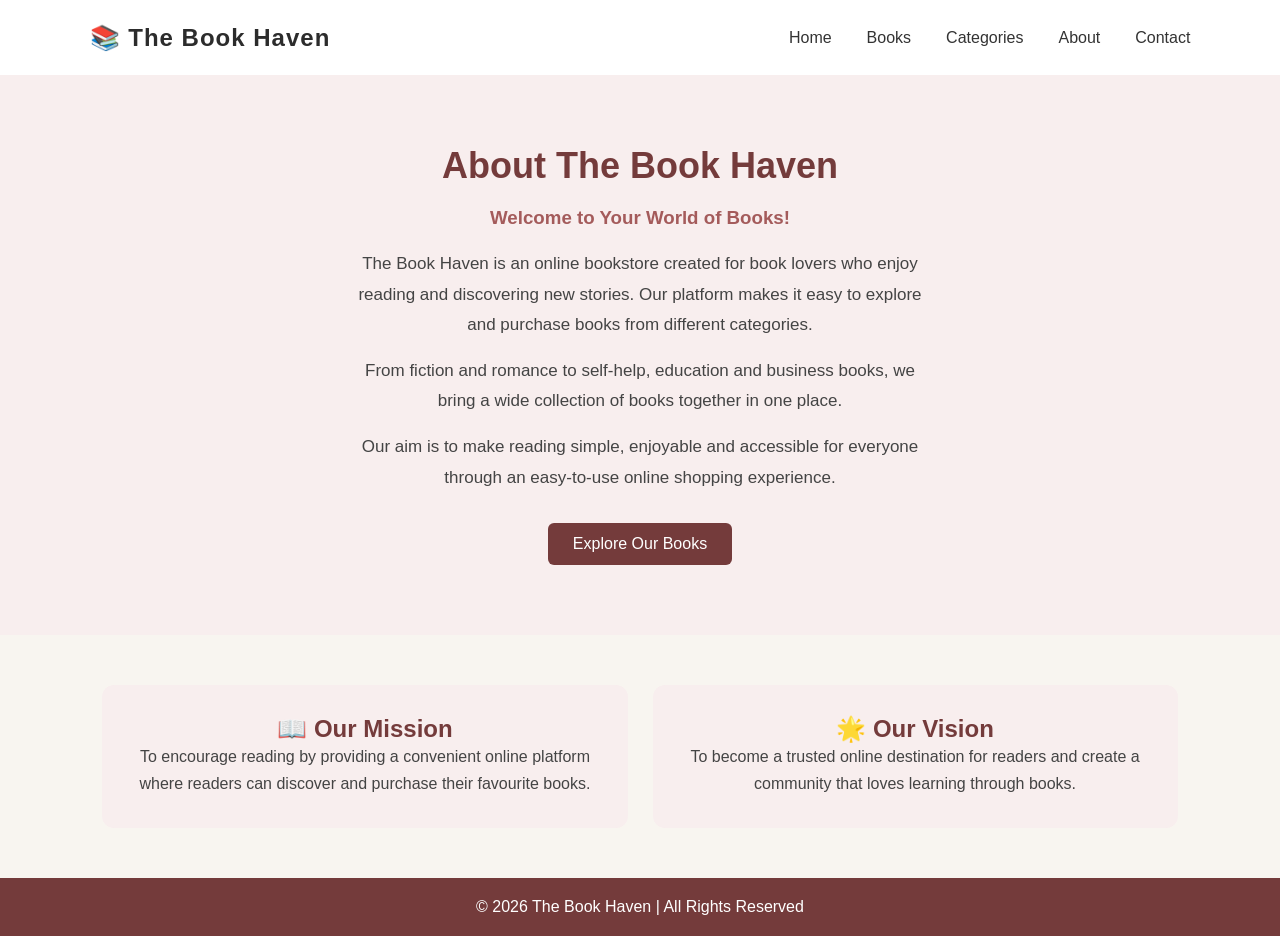
<file: about.html>
<!DOCTYPE html>
<html lang="en">
<head>
    <meta charset="UTF-8">
    <meta name="viewport" content="width=device-width, initial-scale=1.0">
    <title>About Us | The Book Haven</title>
    <link rel="stylesheet" href="style.css">
</head>

<body>

    <!-- Navigation Bar -->
    <nav class="navbar">
        <div class="logo">📚 The Book Haven</div>

        <ul class="nav-links">
            <li><a href="index.html">Home</a></li>
            <li><a href="books.html">Books</a></li>
            <li><a href="categories.html">Categories</a></li>
            <li><a href="about.html">About</a></li>
            <li><a href="contact.html">Contact</a></li>
        </ul>
    </nav>

    <!-- About Section -->
    <section class="about-section">

        <div class="about-content">
            <h1>About The Book Haven</h1>

            <h3>Welcome to Your World of Books!</h3>

            <p>
                The Book Haven is an online bookstore created for
                book lovers who enjoy reading and discovering
                new stories. Our platform makes it easy to explore
                and purchase books from different categories.
            </p>

            <p>
                From fiction and romance to self-help, education
                and business books, we bring a wide collection
                of books together in one place.
            </p>

            <p>
                Our aim is to make reading simple, enjoyable
                and accessible for everyone through an easy-to-use
                online shopping experience.
            </p>

            <a href="books.html" class="about-btn">
                Explore Our Books
            </a>
        </div>

    </section>

    <!-- Mission and Vision -->
    <section class="mission-section">

        <div class="mission-card">
            <h2>📖 Our Mission</h2>
            <p>
                To encourage reading by providing a convenient
                online platform where readers can discover
                and purchase their favourite books.
            </p>
        </div>

        <div class="mission-card">
            <h2>🌟 Our Vision</h2>
            <p>
                To become a trusted online destination for
                readers and create a community that loves
                learning through books.
            </p>
        </div>

    </section>

    <!-- Footer -->
    <footer>
        <p>© 2026 The Book Haven | All Rights Reserved</p>
    </footer>

</body>
</html>
</file>
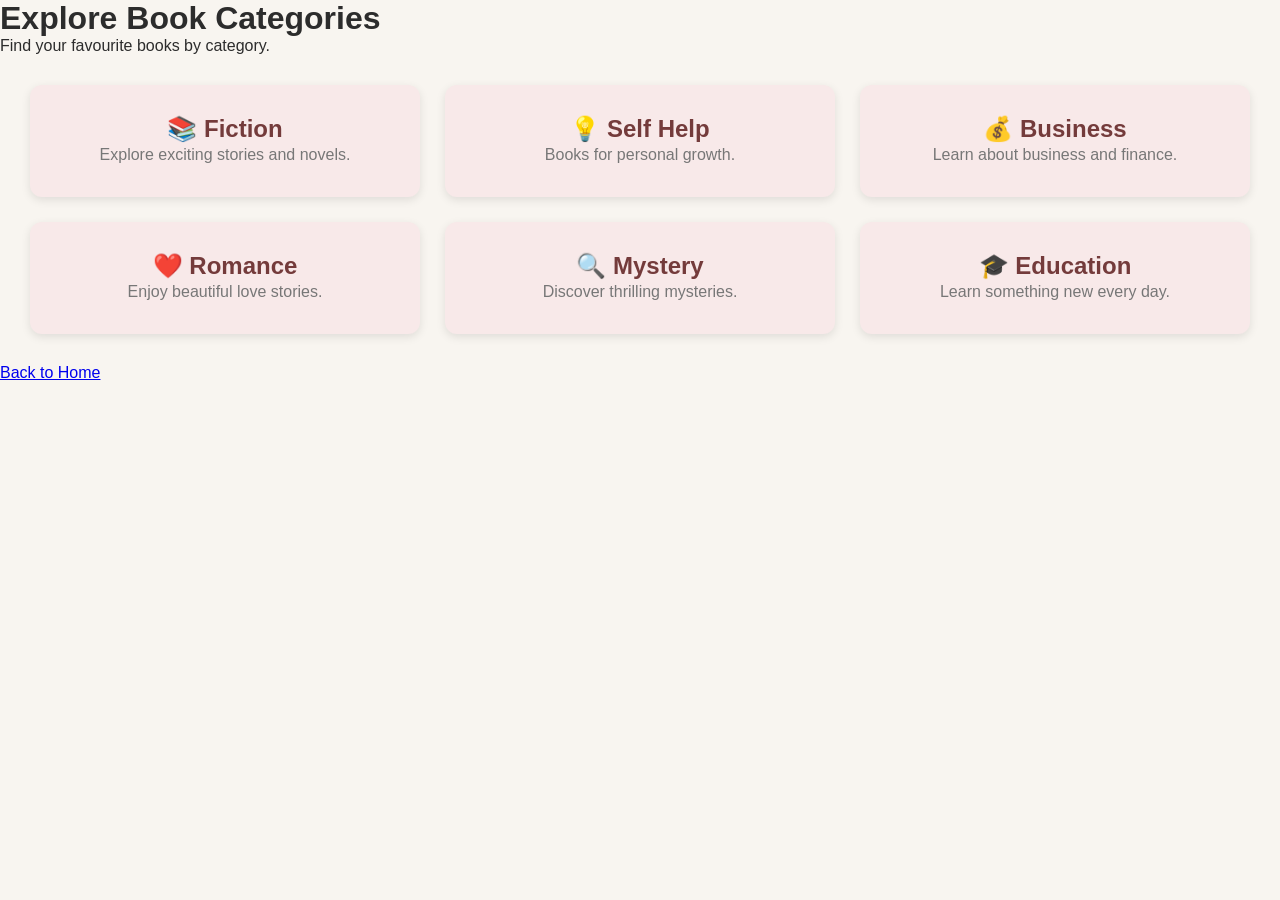
<file: categories.html>
<!DOCTYPE html>
<html lang="en">
<head>
    <meta charset="UTF-8">
    <meta name="viewport" content="width=device-width, initial-scale=1.0">
    <title>Categories | The Book Haven</title>
    <link rel="stylesheet" href="style.css">
</head>
<body>

    <h1>Explore Book Categories</h1>
    <p>Find your favourite books by category.</p>

    <section class="categories-container">

        <div class="category-card">
            <h2>📚 Fiction</h2>
            <p>Explore exciting stories and novels.</p>
        </div>

        <div class="category-card">
            <h2>💡 Self Help</h2>
            <p>Books for personal growth.</p>
        </div>

        <div class="category-card">
            <h2>💰 Business</h2>
            <p>Learn about business and finance.</p>
        </div>

        <div class="category-card">
            <h2>❤️ Romance</h2>
            <p>Enjoy beautiful love stories.</p>
        </div>

        <div class="category-card">
            <h2>🔍 Mystery</h2>
            <p>Discover thrilling mysteries.</p>
        </div>

        <div class="category-card">
            <h2>🎓 Education</h2>
            <p>Learn something new every day.</p>
        </div>

    </section>

    <a href="index.html">Back to Home</a>

</body>
</html>
</file>
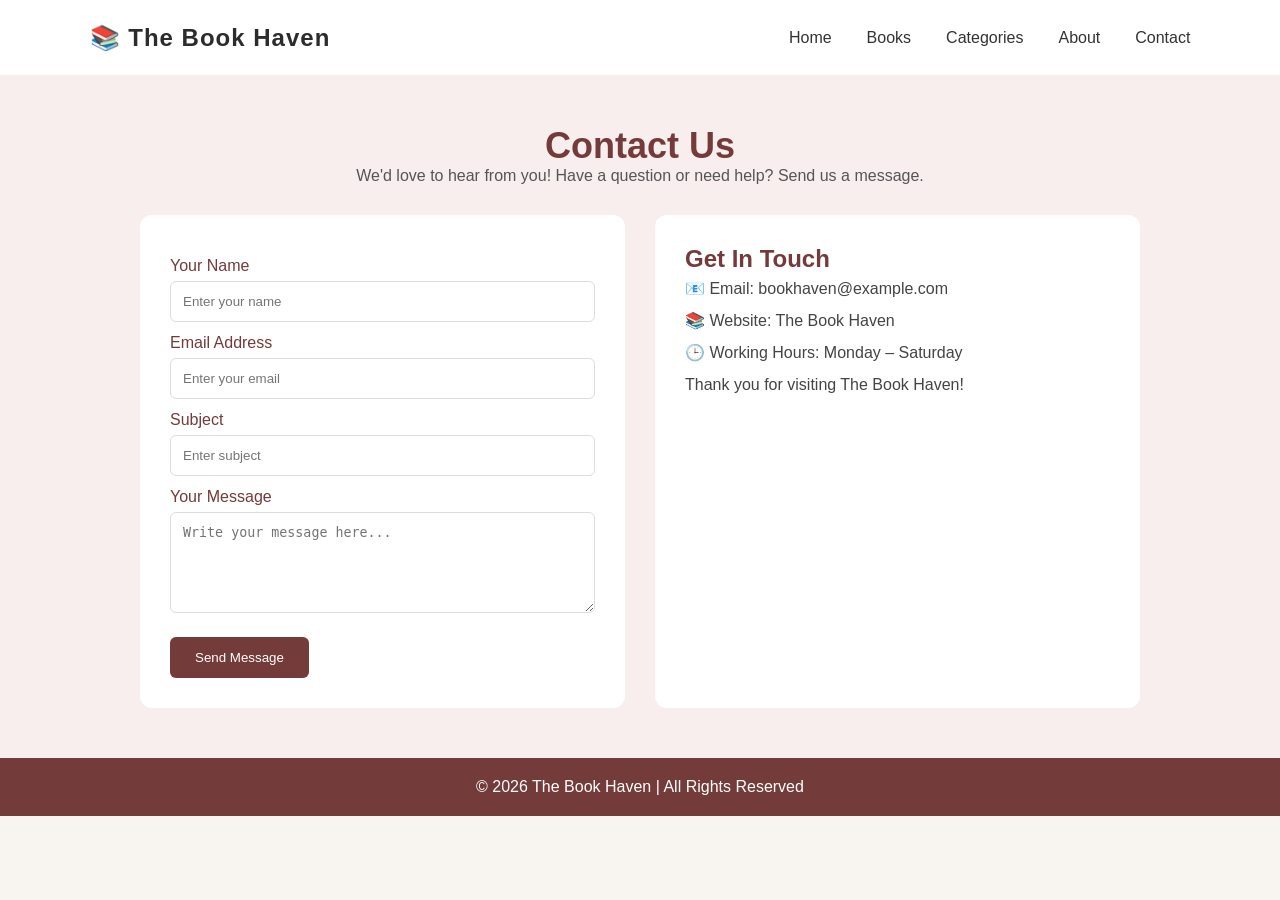
<file: contact.html>
<!DOCTYPE html>
<html lang="en">
<head>
    <meta charset="UTF-8">
    <meta name="viewport" content="width=device-width, initial-scale=1.0">
    <title>Contact Us | The Book Haven</title>
    <link rel="stylesheet" href="style.css">
</head>

<body>

    <!-- Navigation Bar -->
    <nav class="navbar">
        <div class="logo">📚 The Book Haven</div>

        <ul class="nav-links">
            <li><a href="index.html">Home</a></li>
            <li><a href="books.html">Books</a></li>
            <li><a href="categories.html">Categories</a></li>
            <li><a href="about.html">About</a></li>
            <li><a href="contact.html">Contact</a></li>
        </ul>
    </nav>

    <!-- Contact Heading -->
    <section class="contact-section">

        <h1>Contact Us</h1>

        <p class="contact-intro">
            We'd love to hear from you!
            Have a question or need help? Send us a message.
        </p>

        <!-- Contact Form -->
        <div class="contact-container">

            <form id="contactForm">

                <label for="name">Your Name</label>
                <input type="text" id="name"
                    placeholder="Enter your name" required>

                <label for="email">Email Address</label>
                <input type="email" id="email"
                    placeholder="Enter your email" required>

                <label for="subject">Subject</label>
                <input type="text" id="subject"
                    placeholder="Enter subject" required>

                <label for="message">Your Message</label>
                <textarea id="message" rows="5"
                    placeholder="Write your message here..."
                    required></textarea>

                <button type="submit">Send Message</button>

                <p id="formMessage"></p>

            </form>

            <!-- Contact Information -->
            <div class="contact-info">

                <h2>Get In Touch</h2>

                <p>📧 Email: bookhaven@example.com</p>

                <p>📚 Website: The Book Haven</p>

                <p>🕒 Working Hours: Monday – Saturday</p>

                <p>Thank you for visiting The Book Haven!</p>

            </div>

        </div>

    </section>

    <!-- Footer -->
    <footer>
        <p>© 2026 The Book Haven | All Rights Reserved</p>
    </footer>

    <script src="script.js"></script>

</body>
</html>
</file>
<file: style.css>
* {
    margin: 0;
    padding: 0;
    box-sizing: border-box;
}

body {
    font-family: Arial, sans-serif;
    background-color: #f8f5f0;
    color: #2c2c2c;
}

/* Navigation Bar */

.navbar {
    width: 100%;
    height: 75px;
    display: flex;
    align-items: center;
    justify-content: space-between;
    padding: 0 7%;
    background-color: #ffffff;
    box-shadow: 0 2px 10px rgba(0, 0, 0, 0.08);
}

/* Logo */

.logo {
    font-size: 24px;
    font-weight: bold;
}

/* Navigation Links */

.nav-links {
    display: flex;
    list-style: none;
    gap: 35px;
}

.nav-links a {
    text-decoration: none;
    color: #333;
    font-size: 16px;
}

.nav-links a:hover {
    color: #8b5e3c;
}

/* Icons */

.nav-icons {
    display: flex;
    gap: 18px;
    font-size: 20px;
    cursor: pointer;
}

/* Hero Section */

.hero {
    min-height: 600px;
    display: flex;
    align-items: center;
    justify-content: space-between;
    padding: 60px 8%;
    background: linear-gradient(135deg, #f8f5f0, #eadbc8);
}

/* Hero Content */

.hero-content {
    max-width: 600px;
}

.hero-small-title {
    font-size: 14px;
    font-weight: bold;
    letter-spacing: 3px;
    color: #8b5e3c;
    margin-bottom: 20px;
}

.hero-content h1 {
    font-size: 65px;
    line-height: 1.1;
    color: #2c2c2c;
    margin-bottom: 25px;
}

.hero-description {
    font-size: 18px;
    line-height: 1.7;
    color: #666;
    margin-bottom: 35px;
}

/* Buttons */

.hero-buttons {
    display: flex;
    gap: 15px;
}

.btn-primary,
.btn-secondary {
    text-decoration: none;
    padding: 14px 25px;
    border-radius: 30px;
    font-weight: bold;
    transition: 0.3s;
}

.btn-primary {
    background-color: #8b5e3c;
    color: white;
}

.btn-primary:hover {
    background-color: #6f472c;
    transform: translateY(-3px);
}

.btn-secondary {
    border: 2px solid #8b5e3c;
    color: #8b5e3c;
}

.btn-secondary:hover {
    background-color: #8b5e3c;
    color: white;
}

/* Book Image */

.hero-image {
    display: flex;
    align-items: center;
    justify-content: center;
    width: 350px;
    height: 350px;
}

.book-stack {
    font-size: 180px;
    transform: rotate(-5deg);
}

/* Categories Section */

.categories {
    padding: 80px 8%;
    background-color: #ffffff;
}

.section-heading {
    text-align: center;
    margin-bottom: 50px;
}

.section-heading p {
    color: #8b5e3c;
    font-size: 13px;
    font-weight: bold;
    letter-spacing: 3px;
    margin-bottom: 10px;
}

.section-heading h2 {
    font-size: 40px;
    color: #2c2c2c;
}

/* Category Cards */

.category-container {
    display: grid;
    grid-template-columns: repeat(3, 1fr);
    gap: 25px;
}

.category-card {
    padding: 35px 25px;
    text-align: center;
    background-color: #f8f5f0;
    border-radius: 15px;
    transition: 0.3s;
    cursor: pointer;
}

.category-card:hover {
    transform: translateY(-8px);
    box-shadow: 0 10px 25px rgba(0, 0, 0, 0.12);
}

.category-icon {
    font-size: 45px;
    margin-bottom: 15px;
}

.category-card h3 {
    font-size: 22px;
    margin-bottom: 10px;
}

.category-card p {
    color: #777;
    line-height: 1.5;
}

/* Featured Books Section */

.featured-books {
    padding: 80px 8%;
    background-color: #f8f5f0;
}

.books-container {
    display: grid;
    grid-template-columns: repeat(4, 1fr);
    gap: 25px;
}

/* Book Card */

.book-card {
    background-color: white;
    border-radius: 15px;
    overflow: hidden;
    transition: 0.3s;
    box-shadow: 0 5px 15px rgba(0, 0, 0, 0.08);
}

.book-card:hover {
    transform: translateY(-8px);
    box-shadow: 0 12px 25px rgba(0, 0, 0, 0.15);
}

/* Book Image */

.book-image {
    height: 250px;
    background-color: #eadbc8;
    display: flex;
    align-items: center;
    justify-content: center;
    font-size: 100px;
    position: relative;
}

/* Discount */

.discount {
    position: absolute;
    top: 15px;
    right: 15px;
    background-color: #8b5e3c;
    color: white;
    padding: 6px 10px;
    border-radius: 20px;
    font-size: 12px;
}

/* Book Information */

.book-info {
    padding: 20px;
}

.book-info h3 {
    font-size: 19px;
    margin-bottom: 8px;
}

.author {
    color: #777;
    font-size: 14px;
    margin-bottom: 12px;
}

.rating {
    font-size: 14px;
    margin-bottom: 12px;
}

.price {
    margin-bottom: 15px;
}

.price span {
    font-size: 20px;
    font-weight: bold;
}

.price del {
    color: #999;
    margin-left: 8px;
    font-size: 14px;
}

/* Add to Cart Button */

.cart-btn {
    width: 100%;
    padding: 12px;
    border: none;
    border-radius: 8px;
    background-color: #8b5e3c;
    color: white;
    font-size: 15px;
    font-weight: bold;
    cursor: pointer;
    transition: 0.3s;
}

.cart-btn:hover {
    background-color: #6f472c;
}

/* Why Choose Us Section */

.why-us {
    padding: 80px 8%;
    background-color: #ffffff;
}

.features-container {
    display: grid;
    grid-template-columns: repeat(4, 1fr);
    gap: 25px;
}

.feature-card {
    text-align: center;
    padding: 35px 20px;
    border-radius: 15px;
    background-color: #f8f5f0;
    transition: 0.3s;
}

.feature-card:hover {
    transform: translateY(-8px);
    box-shadow: 0 10px 25px rgba(0, 0, 0, 0.10);
}

.feature-icon {
    font-size: 45px;
    margin-bottom: 18px;
}

.feature-card h3 {
    font-size: 20px;
    margin-bottom: 12px;
}

.feature-card p {
    color: #777;
    font-size: 14px;
    line-height: 1.6;
}

/* About Section */

.about {
    padding: 90px 8%;
    display: flex;
    align-items: center;
    gap: 80px;
    background-color: #f8f5f0;
}

/* About Image */

.about-image {
    width: 45%;
    height: 350px;
    display: flex;
    align-items: center;
    justify-content: center;
    background-color: #eadbc8;
    border-radius: 20px;
}

.about-icon {
    font-size: 150px;
}

/* About Content */

.about-content {
    width: 55%;
}

.about-small-title {
    color: #8b5e3c;
    font-size: 13px;
    font-weight: bold;
    letter-spacing: 3px;
    margin-bottom: 15px;
}

.about-content h2 {
    font-size: 40px;
    line-height: 1.2;
    margin-bottom: 20px;
}

.about-content p {
    color: #666;
    line-height: 1.7;
    margin-bottom: 15px;
}

/* About Button */

.about-btn {
    display: inline-block;
    margin-top: 10px;
    padding: 13px 25px;
    background-color: #8b5e3c;
    color: white;
    text-decoration: none;
    border-radius: 25px;
    transition: 0.3s;
}

.about-btn:hover {
    background-color: #6f472c;
    transform: translateY(-3px);
}

/* Footer */

.footer {
    background-color: #2c2c2c;
    color: white;
    padding-top: 60px;
}

/* Footer Container */

.footer-container {
    width: 84%;
    margin: auto;
    display: grid;
    grid-template-columns: 2fr 1fr 1fr 1fr;
    gap: 50px;
    padding-bottom: 50px;
}

.footer-column h2 {
    font-size: 24px;
    margin-bottom: 15px;
}

.footer-column h3 {
    font-size: 18px;
    margin-bottom: 20px;
}

.footer-column p {
    color: #bbb;
    line-height: 1.7;
    margin-bottom: 10px;
}

.footer-column a {
    display: block;
    color: #bbb;
    text-decoration: none;
    margin-bottom: 12px;
    transition: 0.3s;
}

.footer-column a:hover {
    color: white;
    padding-left: 5px;
}

/* Copyright */

.footer-bottom {
    border-top: 1px solid #444;
    text-align: center;
    padding: 20px;
}

.footer-bottom p {
    color: #aaa;
    font-size: 14px;
}

/* Books Page Header */

.books-header {
    text-align: center;
    padding: 70px 20px 40px;
    background: linear-gradient(135deg, #f8f5f0, #eadbc8);
}

.books-header p:first-child {
    color: #8b5e3c;
    font-size: 13px;
    font-weight: bold;
    letter-spacing: 3px;
    margin-bottom: 15px;
}

.books-header h1 {
    font-size: 48px;
    margin-bottom: 15px;
}

.books-header p:last-child {
    color: #666;
    font-size: 17px;
}


/* Search Section */

.book-search {
    display: flex;
    justify-content: center;
    gap: 10px;
    padding: 40px 20px;
    background-color: white;
}

.book-search input {
    width: 450px;
    padding: 15px 20px;
    border: 1px solid #ddd;
    border-radius: 30px;
    font-size: 15px;
    outline: none;
}

.book-search button {
    padding: 15px 25px;
    border: none;
    border-radius: 30px;
    background-color: #8b5e3c;
    color: white;
    font-weight: bold;
    cursor: pointer;
}

.book-search button:hover {
    background-color: #6f472c;
}


/* All Books */

.all-books {
    padding: 60px 8%;
    background-color: #f8f5f0;
}

.book-image {
    height: 280px;
    background-color: #eadbc8;
    display: flex;
    align-items: center;
    justify-content: center;
    position: relative;
    overflow: hidden;
}

.book-image img {
    width: 170px;
    height: 240px;
    object-fit: cover;
    border-radius: 5px;
    box-shadow: 0 8px 18px rgba(0, 0, 0, 0.18);
    transition: 0.3s;
}

.book-card:hover .book-image img {
    transform: scale(1.05);
}


/* =========================
   LOGO STYLE
   ========================= */

.logo {
    font-size: 24px;
    font-weight: bold;
    letter-spacing: 1px;
    display: flex;
    align-items: center;
    gap: 8px;
}

.logo span {
    font-family: Georgia, serif;
}

/* =========================
   NAVIGATION HOVER EFFECT
   ========================= */

.nav-links a {
    transition: 0.3s ease;
}

.nav-links a:hover {
    text-decoration: underline;
    transform: translateY(-2px);
}

/* =========================
   HERO ANIMATION
   ========================= */

.hero h1 {
    animation: fadeUp 1s ease;
}

.hero p {
    animation: fadeUp 1.3s ease;
}

.hero-buttons {
    animation: fadeUp 1.6s ease;
}

@keyframes fadeUp {
    from {
        opacity: 0;
        transform: translateY(25px);
    }

    to {
        opacity: 1;
        transform: translateY(0);
    }
}

/* =========================
   BOOK CARD HOVER EFFECT
   ========================= */

.book-card {
    transition: 0.3s ease;
}

.book-card:hover {
    transform: translateY(-8px);
    box-shadow: 0 12px 25px rgba(0, 0, 0, 0.15);
}

.book-card h3 {
    transition: 0.3s ease;
}

.book-card:hover h3 {
    transform: translateX(3px);
}

/* =========================
   ADD TO CART BUTTON
   ========================= */

.cart-btn {
    transition: 0.3s ease;
    cursor: pointer;
}

.cart-btn:hover {
    transform: translateY(-2px);
    box-shadow: 0 6px 15px rgba(0, 0, 0, 0.15);
}

.cart-btn:active {
    transform: scale(0.96);
}

/* =========================
   SEARCH & FILTERS
   ========================= */

.book-search {
    text-align: center;
    padding: 30px 20px;
}

.book-search input {
    width: 60%;
    max-width: 500px;
    padding: 14px 18px;
    border: 1px solid #d6c7b5;
    border-radius: 25px;
    font-size: 16px;
    outline: none;
}

.book-search input:focus {
    border-color: #8b5e3c;
    box-shadow: 0 0 8px rgba(139, 94, 60, 0.2);
}

.book-search button {
    padding: 14px 22px;
    margin-left: 8px;
    border: none;
    border-radius: 25px;
    cursor: pointer;
}

.category-filters {
    margin-top: 20px;
    display: flex;
    justify-content: center;
    gap: 10px;
    flex-wrap: wrap;
}

.filter-btn {
    padding: 10px 18px;
    border: 1px solid #8b5e3c;
    background: transparent;
    color: #8b5e3c;
    border-radius: 20px;
    cursor: pointer;
    transition: 0.3s ease;
}

.filter-btn:hover,
.filter-btn.active {
    background: #8b5e3c;
    color: white;
}

.all-books{
    display:grid;
    grid-templet-columns:repeat(3,1fr);
    gap:25px;
    padding:20px;
}

.book-card{
    background:white;
    border-radius:12px;
    overflow:hidden;
    text-align:centre;
    padding:15px;
}

.book-image img{
    width:100px;
    height:250px;
    object-fit:contain;
    display:block;
}
.book-info{
    padding:15px;
}
.categories-container {
    display: grid;
    grid-template-columns: repeat(3, 1fr);
    gap: 25px;
    padding: 30px;
}

.category-card {
    background: #f8e9e9;
    padding: 30px;
    text-align: center;
    border-radius: 12px;
    box-shadow: 0 3px 10px rgba(0,0,0,0.1);
}

.category-card h2 {
    color: #743b3b;
}
.about-section {
    background: #f8eeee;
    padding: 70px 10%;
    text-align: center;
}

.about-content {
    max-width: 850px;
    margin: auto;
}

.about-content h1 {
    color: #743b3b;
    font-size: 36px;
    margin-bottom: 20px;
}

.about-content h3 {
    color: #a45b5b;
    margin-bottom: 20px;
}

.about-content p {
    font-size: 17px;
    line-height: 1.8;
    color: #444;
    margin-bottom: 15px;
}

.about-btn {
    display: inline-block;
    background: #743b3b;
    color: white;
    padding: 12px 25px;
    text-decoration: none;
    border-radius: 6px;
    margin-top: 15px;
}

.mission-section {
    display: flex;
    gap: 25px;
    justify-content: center;
    padding: 50px 8%;
}

.mission-card {
    background: #f8eeee;
    padding: 30px;
    border-radius: 12px;
    text-align: center;
    flex: 1;
}

.mission-card h2 {
    color: #743b3b;
}

.mission-card p {
    line-height: 1.7;
    color: #444;
}

footer {
    background: #743b3b;
    color: white;
    text-align: center;
    padding: 20px;
}

@media (max-width: 650px) {
    .mission-section {
        flex-direction: column;
    }
}

.contact-section {
    background: #f8eeee;
    padding: 50px 8%;
    text-align: center;
}

.contact-section h1 {
    color: #743b3b;
    font-size: 36px;
}

.contact-intro {
    color: #555;
    margin-bottom: 30px;
}

.contact-container {
    display: flex;
    gap: 30px;
    max-width: 1000px;
    margin: auto;
    text-align: left;
}

#contactForm {
    background: white;
    padding: 30px;
    border-radius: 12px;
    flex: 1;
}

#contactForm label {
    display: block;
    margin: 12px 0 6px;
    color: #743b3b;
}

#contactForm input,
#contactForm textarea {
    width: 100%;
    padding: 12px;
    border: 1px solid #ddd;
    border-radius: 6px;
    box-sizing: border-box;
}

#contactForm button {
    background: #743b3b;
    color: white;
    border: none;
    padding: 13px 25px;
    margin-top: 20px;
    border-radius: 6px;
    cursor: pointer;
}

.contact-info {
    background: white;
    padding: 30px;
    border-radius: 12px;
    flex: 1;
}

.contact-info h2 {
    color: #743b3b;
}

.contact-info p {
    line-height: 2;
    color: #444;
}

@media (max-width: 650px) {
    .contact-container {
        flex-direction: column;
    }
}
</file>
